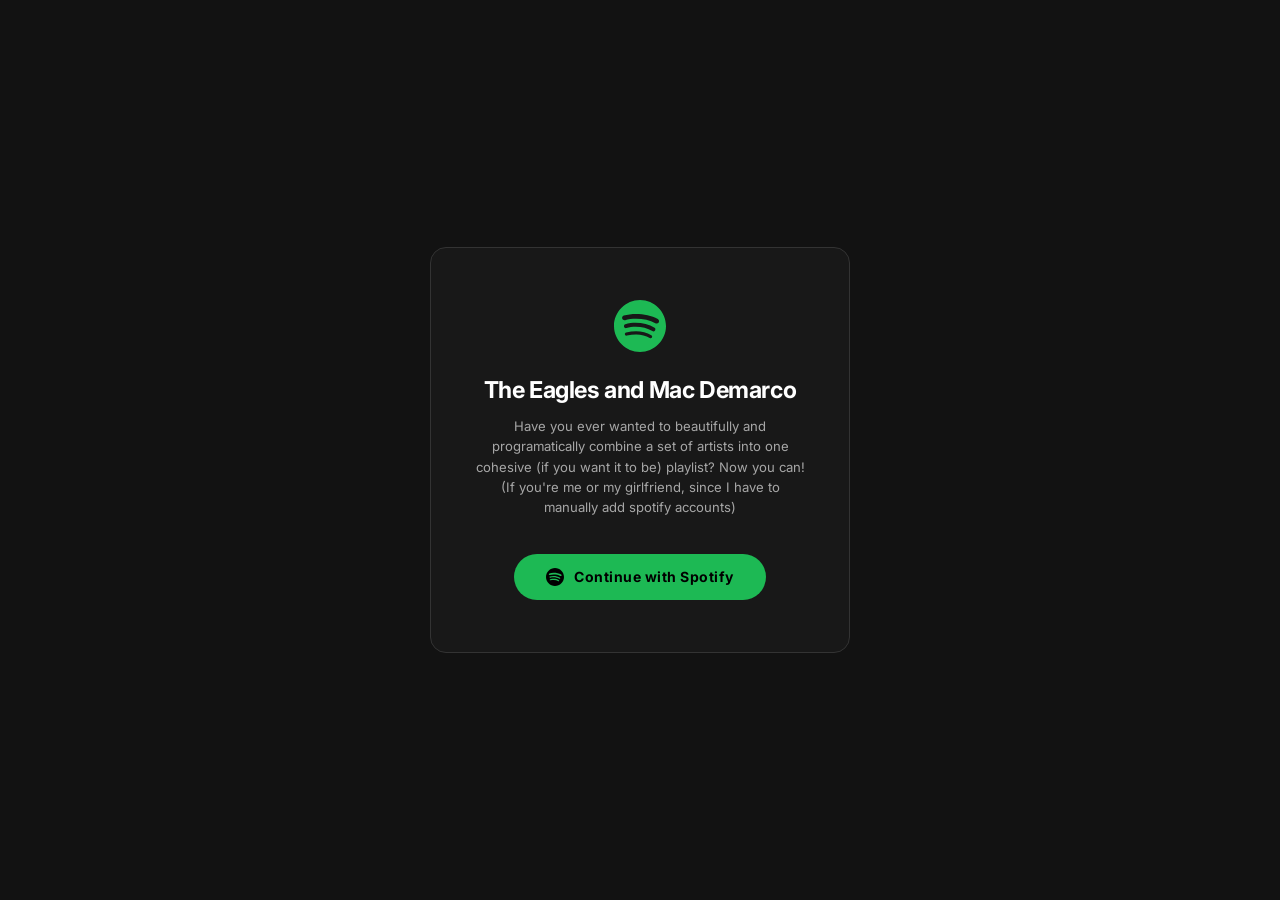
<file: index.html>
<!DOCTYPE html>
<html lang="en">
  <head>
    <meta charset="utf-8">
    <meta http-equiv="X-UA-Compatible" content="IE=edge">
    <title>The Eagles and Mac Demarco</title>
    <meta name="viewport" content="width=device-width, initial-scale=1">
    <link rel="preconnect" href="https://fonts.googleapis.com">
    <link rel="preconnect" href="https://fonts.gstatic.com" crossorigin>
    <link href="https://fonts.googleapis.com/css2?family=Inter:wght@400;500;600;700&display=swap" rel="stylesheet">
    <link rel="stylesheet" href="styles.css">
  </head>
  <body>

    <div id="login-section">
      <div class="login-card">
        <svg class="spotify-icon" viewBox="0 0 24 24" xmlns="http://www.w3.org/2000/svg">
          <path d="M12 0C5.4 0 0 5.4 0 12s5.4 12 12 12 12-5.4 12-12S18.66 0 12 0zm5.521 17.34c-.24.359-.66.48-1.021.24-2.82-1.74-6.36-2.101-10.561-1.141-.418.122-.779-.179-.899-.539-.12-.421.18-.78.54-.9 4.56-1.021 8.52-.6 11.64 1.32.42.18.479.659.301 1.02zm1.44-3.3c-.301.42-.841.6-1.262.3-3.239-1.98-8.159-2.58-11.939-1.38-.479.12-1.02-.12-1.14-.6-.12-.48.12-1.021.6-1.141C9.6 9.9 15 10.561 18.72 12.84c.361.181.54.78.241 1.2zm.12-3.36C15.24 8.4 8.82 8.16 5.16 9.301c-.6.179-1.2-.181-1.38-.721-.18-.601.18-1.2.72-1.381 4.26-1.26 11.28-1.02 15.721 1.621.539.3.719 1.02.419 1.56-.299.421-1.02.599-1.559.3z"/>
        </svg>
        <h1>The Eagles and Mac Demarco</h1>
        <p class="tagline">Have you ever wanted to beautifully and programatically combine a set of artists into one cohesive (if you want it to be) playlist? Now you can! (If you're me or my girlfriend, since I have to manually add spotify accounts)</p>
        <button id="login-btn">
          <svg viewBox="0 0 24 24" xmlns="http://www.w3.org/2000/svg">
            <path d="M12 0C5.4 0 0 5.4 0 12s5.4 12 12 12 12-5.4 12-12S18.66 0 12 0zm5.521 17.34c-.24.359-.66.48-1.021.24-2.82-1.74-6.36-2.101-10.561-1.141-.418.122-.779-.179-.899-.539-.12-.421.18-.78.54-.9 4.56-1.021 8.52-.6 11.64 1.32.42.18.479.659.301 1.02zm1.44-3.3c-.301.42-.841.6-1.262.3-3.239-1.98-8.159-2.58-11.939-1.38-.479.12-1.02-.12-1.14-.6-.12-.48.12-1.021.6-1.141C9.6 9.9 15 10.561 18.72 12.84c.361.181.54.78.241 1.2zm.12-3.36C15.24 8.4 8.82 8.16 5.16 9.301c-.6.179-1.2-.181-1.38-.721-.18-.601.18-1.2.72-1.381 4.26-1.26 11.28-1.02 15.721 1.621.539.3.719 1.02.419 1.56-.299.421-1.02.599-1.559.3z"/>
          </svg>
          Continue with Spotify
        </button>
      </div>
    </div>

    <div id="app-section">
      <div id="container">
        <header>
          <h1>The Eagles and Mac Demarco</h1>
          <button id="logout-btn">Log out</button>
        </header>

        <div id="search-wrapper">
          <span class="search-icon">
            <svg viewBox="0 0 24 24" xmlns="http://www.w3.org/2000/svg">
              <path d="M21.53 20.47l-3.66-3.66A8 8 0 1 0 4 12a8 8 0 0 0 13.28 5.87l3.65 3.66a.75.75 0 0 0 1.06-1.06zM6 12a6 6 0 1 1 12 0A6 6 0 0 1 6 12z"/>
            </svg>
          </span>
          <input
            type="text"
            id="search-input"
            placeholder="Search for an artist..."
            autocomplete="off"
          >
          <div id="search-results"></div>
        </div>

        <div id="artist-list"></div>

        <div id="settings">
          <label for="songs-per-artist">Songs per artist</label>
          <input type="number" id="songs-per-artist" value="3" min="1">
          <label for="playlist-name">Playlist name</label>
          <input type="text" id="playlist-name" placeholder="My Mixed Playlist">
        </div>

        <button id="create-btn">Create Playlist</button>
        <div id="status"></div>
      </div>
    </div>

    <script src="script.js" defer></script>
  </body>
</html>
</file>
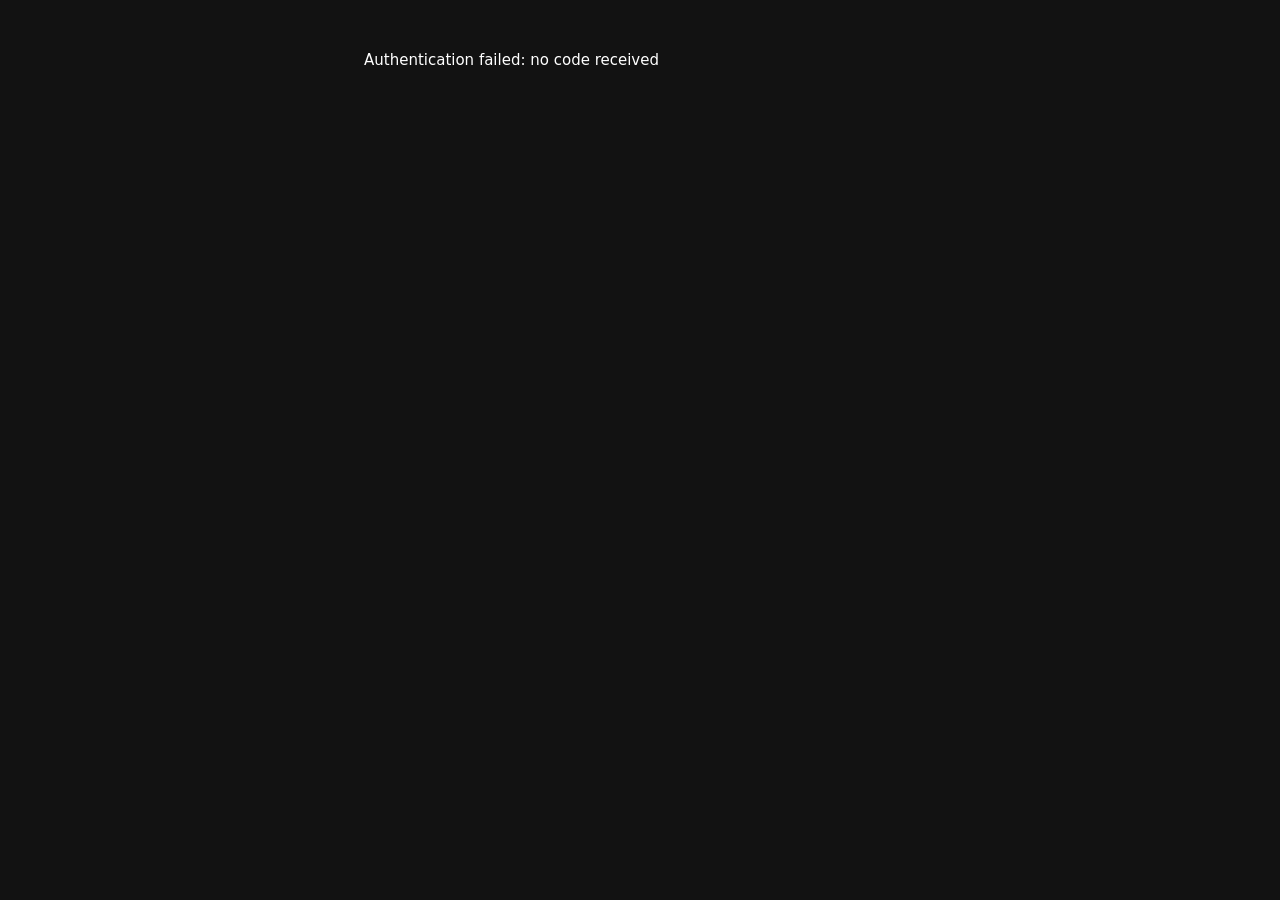
<file: callback.html>
<!DOCTYPE html>
<html>
  <head>
    <meta charset="utf-8">
    <title>Authenticating...</title>
    <link rel="stylesheet" href="styles.css">
  </head>
  <body>
    <div id="container">
      <p id="msg">Authenticating with Spotify...</p>
    </div>
    <script>
      const CLIENT_ID = "5ae954a9c9e54a41bf4a4f8566c1a65b";
      const DEV = false;
      const REDIRECT_URI = DEV
        ? "http://127.0.0.1:5500/callback.html"
        : "https://mja129.github.io/theeaglesandmacdemarco/callback.html";
      const HOME = DEV
        ? "http://127.0.0.1:5500/"
        : "https://mja129.github.io/theeaglesandmacdemarco/";

      async function handleCallback() {
        const params = new URLSearchParams(window.location.search);
        const code = params.get("code");
        const error = params.get("error");

        if (error || !code) {
          document.getElementById("msg").textContent =
            "Authentication failed: " + (error || "no code received");
          return;
        }

        const verifier = localStorage.getItem("code_verifier");
        if (!verifier) {
          document.getElementById("msg").textContent =
            "Authentication failed: missing code verifier. Please try logging in again.";
          return;
        }

        const res = await fetch("https://accounts.spotify.com/api/token", {
          method: "POST",
          headers: { "Content-Type": "application/x-www-form-urlencoded" },
          body: new URLSearchParams({
            client_id: CLIENT_ID,
            grant_type: "authorization_code",
            code,
            redirect_uri: REDIRECT_URI,
            code_verifier: verifier,
          }),
        });

        if (!res.ok) {
          document.getElementById("msg").textContent =
            "Token exchange failed. Please try logging in again.";
          return;
        }

        const data = await res.json();
        localStorage.setItem("spotify_token", data.access_token);
        localStorage.setItem(
          "spotify_token_expiry",
          Date.now() + data.expires_in * 1000
        );
        localStorage.removeItem("code_verifier");

        window.location.href = HOME;
      }

      handleCallback();
    </script>
  </body>
</html>
</file>
<file: styles.css>
:root {
  --bg:          #121212;
  --surface:     #181818;
  --surface-2:   #282828;
  --surface-3:   #3e3e3e;
  --green:       #1DB954;
  --green-hover: #1ed760;
  --text:        #fff;
  --text-muted:  #a7a7a7;
  --text-sub:    #6a6a6a;
  --border:      #333;
  --radius:      8px;
}

*, *::before, *::after { box-sizing: border-box; }

html, body {
  margin: 0;
  padding: 0;
  min-height: 100%;
  background: var(--bg);
  color: var(--text);
  font-family: 'Inter', system-ui, sans-serif;
  font-size: 15px;
  -webkit-font-smoothing: antialiased;
}

/* ── Login ───────────────────────────────────── */

#login-section {
  min-height: 100vh;
  display: flex;
  align-items: center;
  justify-content: center;
  padding: 24px;
}

.login-card {
  display: flex;
  flex-direction: column;
  align-items: center;
  text-align: center;
  width: 100%;
  max-width: 420px;
  padding: 52px 44px;
  background: var(--surface);
  border-radius: 16px;
  border: 1px solid var(--border);
}

.spotify-icon {
  width: 52px;
  height: 52px;
  fill: var(--green);
  margin-bottom: 24px;
}

.login-card h1 {
  font-size: 1.55rem;
  font-weight: 700;
  margin: 0 0 12px;
  letter-spacing: -0.4px;
  line-height: 1.2;
}

.tagline {
  color: var(--text-muted);
  font-size: 0.875rem;
  line-height: 1.55;
  margin: 0 0 36px;
}

#login-btn {
  display: inline-flex;
  align-items: center;
  gap: 10px;
  background: var(--green);
  color: #000;
  border: none;
  padding: 14px 32px;
  border-radius: 500px;
  font-size: 14px;
  font-weight: 700;
  font-family: inherit;
  letter-spacing: 0.5px;
  cursor: pointer;
  transition: background 0.15s, transform 0.1s;
}

#login-btn svg {
  width: 18px;
  height: 18px;
  fill: #000;
  flex-shrink: 0;
}

#login-btn:hover  { background: var(--green-hover); transform: scale(1.02); }
#login-btn:active { transform: scale(0.98); }

/* ── App layout ──────────────────────────────── */

#app-section { display: none; }

#container {
  max-width: 600px;
  margin: 0 auto;
  padding: 36px 24px 80px;
}

/* ── Header ──────────────────────────────────── */

header {
  display: flex;
  align-items: center;
  justify-content: space-between;
  margin-bottom: 32px;
}

header h1 {
  font-size: 1.3rem;
  font-weight: 700;
  margin: 0;
  letter-spacing: -0.3px;
}

#logout-btn {
  background: none;
  border: 1px solid var(--border);
  color: var(--text-muted);
  padding: 6px 16px;
  border-radius: 500px;
  font-size: 13px;
  font-weight: 500;
  font-family: inherit;
  cursor: pointer;
  transition: border-color 0.15s, color 0.15s;
}

#logout-btn:hover {
  border-color: var(--text-muted);
  color: var(--text);
}

/* ── Search ──────────────────────────────────── */

#search-wrapper {
  position: relative;
  margin-bottom: 20px;
}

.search-icon {
  position: absolute;
  left: 14px;
  top: 50%;
  transform: translateY(-50%);
  pointer-events: none;
  display: flex;
  color: var(--text-sub);
}

.search-icon svg {
  width: 16px;
  height: 16px;
  fill: currentColor;
}

#search-input {
  width: 100%;
  padding: 13px 14px 13px 42px;
  font-size: 14px;
  font-family: inherit;
  background: var(--surface-2);
  border: 2px solid transparent;
  border-radius: var(--radius);
  color: var(--text);
  outline: none;
  transition: border-color 0.15s;
}

#search-input::placeholder { color: var(--text-sub); }
#search-input:focus { border-color: var(--green); }

#search-results {
  display: none;
  position: absolute;
  top: calc(100% + 6px);
  left: 0;
  right: 0;
  background: var(--surface-2);
  border: 1px solid var(--border);
  border-radius: var(--radius);
  z-index: 50;
  max-height: 300px;
  overflow-y: auto;
  box-shadow: 0 12px 32px rgba(0,0,0,0.6);
}

.result-item {
  display: flex;
  align-items: center;
  gap: 12px;
  padding: 10px 14px;
  cursor: pointer;
  transition: background 0.1s;
}

.result-item:hover { background: var(--surface-3); }

.result-item:first-child { border-radius: var(--radius) var(--radius) 0 0; }
.result-item:last-child  { border-radius: 0 0 var(--radius) var(--radius); }

.result-item img,
.result-item .avatar-placeholder {
  width: 42px;
  height: 42px;
  border-radius: 50%;
  object-fit: cover;
  background: var(--surface-3);
  flex-shrink: 0;
}

.result-item span {
  font-size: 14px;
  font-weight: 500;
}

/* ── Artist list ─────────────────────────────── */

#artist-list {
  display: flex;
  flex-direction: column;
  gap: 8px;
  margin-bottom: 20px;
}

.artist-item {
  display: flex;
  align-items: center;
  gap: 12px;
  padding: 10px 12px;
  background: var(--surface);
  border: 1px solid var(--border);
  border-radius: var(--radius);
  transition: border-color 0.15s;
}

.artist-item:hover { border-color: var(--surface-3); }

.artist-item img,
.artist-item .avatar-placeholder {
  width: 42px;
  height: 42px;
  border-radius: 50%;
  object-fit: cover;
  background: var(--surface-3);
  flex-shrink: 0;
}

.artist-item span {
  font-size: 14px;
  font-weight: 500;
  flex: 1;
}

.remove-btn {
  display: flex;
  align-items: center;
  justify-content: center;
  width: 28px;
  height: 28px;
  background: none;
  border: none;
  border-radius: 50%;
  color: var(--text-sub);
  font-size: 15px;
  line-height: 1;
  cursor: pointer;
  transition: background 0.15s, color 0.15s;
  flex-shrink: 0;
}

.remove-btn:hover {
  background: var(--surface-3);
  color: var(--text);
}

/* ── Settings ────────────────────────────────── */

#settings {
  display: grid;
  grid-template-columns: auto 1fr;
  align-items: center;
  gap: 12px 20px;
  padding: 18px 20px;
  background: var(--surface);
  border: 1px solid var(--border);
  border-radius: var(--radius);
  margin-bottom: 20px;
}

#settings label {
  font-size: 13px;
  font-weight: 500;
  color: var(--text-muted);
  white-space: nowrap;
}

#songs-per-artist,
#playlist-name {
  background: var(--surface-2);
  border: 2px solid transparent;
  border-radius: 6px;
  color: var(--text);
  font-size: 14px;
  font-family: inherit;
  padding: 8px 10px;
  outline: none;
  transition: border-color 0.15s;
}

#songs-per-artist { width: 80px; }
#playlist-name    { width: 100%; }

#songs-per-artist:focus,
#playlist-name:focus { border-color: var(--green); }

#playlist-name::placeholder { color: var(--text-sub); }

/* ── Create button ───────────────────────────── */

#create-btn {
  width: 100%;
  padding: 15px;
  background: var(--green);
  color: #000;
  border: none;
  border-radius: 500px;
  font-size: 15px;
  font-weight: 700;
  font-family: inherit;
  letter-spacing: 0.3px;
  cursor: pointer;
  transition: background 0.15s, transform 0.1s;
  margin-bottom: 20px;
}

#create-btn:hover  { background: var(--green-hover); transform: scale(1.01); }
#create-btn:active { transform: scale(0.99); }

/* ── Status ──────────────────────────────────── */

#status {
  text-align: center;
  font-size: 13px;
  color: var(--text-muted);
  min-height: 20px;
}

#status a {
  color: var(--green);
  font-weight: 600;
  text-decoration: none;
}

#status a:hover { text-decoration: underline; }
</file>
